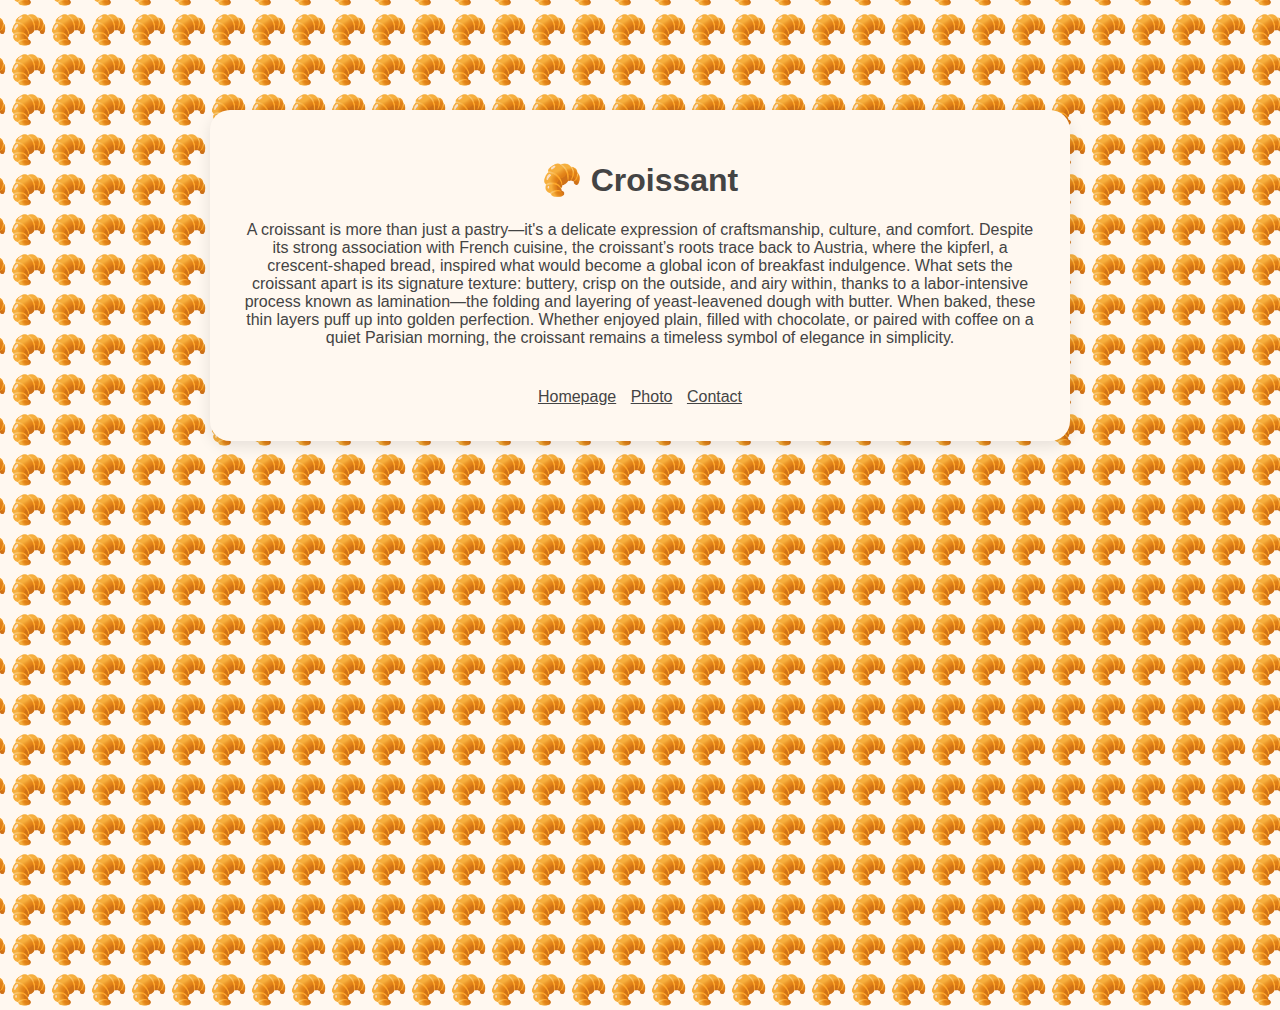
<file: index.html>
<!DOCTYPE html>
<html lang="en">

<head>
  <meta charset="UTF-8" />
  <meta http-equiv="X-UA-Compatible" content="IE=edge" />
  <meta name="viewport" content="width=device-width, initial-scale=1.0" />
  <link rel="stylesheet" href="src/style.css" />
  <link rel="icon"
    href="data:image/svg+xml,<svg xmlns=%22http://www.w3.org/2000/svg%22 viewBox=%220 0 16 16%22><text x=%220%22 y=%2214%22 font-size=%2216%22>🥐</text></svg>">
    <title>The best croissant in Paris - Croissant.com</title>
    <meta name="description" content="Taste the best croissant in town" />
</head>

<body>
  <div class="container">
  <h1>🥐 Croissant</h1>
  <p>
A croissant is more than just a pastry—it's a delicate expression of craftsmanship, culture, and comfort. Despite its strong association with French cuisine, the croissant’s roots trace back to Austria, where the kipferl, a crescent-shaped bread, inspired what would become a global icon of breakfast indulgence. What sets the croissant apart is its signature texture: buttery, crisp on the outside, and airy within, thanks to a labor-intensive process known as lamination—the folding and layering of yeast-leavened dough with butter. When baked, these thin layers puff up into golden perfection. Whether enjoyed plain, filled with chocolate, or paired with coffee on a quiet Parisian morning, the croissant remains a timeless symbol of elegance in simplicity.
  </p>
  <div>
  <footer>
    <a href="index.html" title="Home"> Homepage</a>
    <a href="photo.html.html" title='Croissant photo'> Photo</a>
    <a href="contact.html.html" title='Contact Croissant.com'> Contact</a>
    </footer>
  </footer>
</body>

</html>
</file>
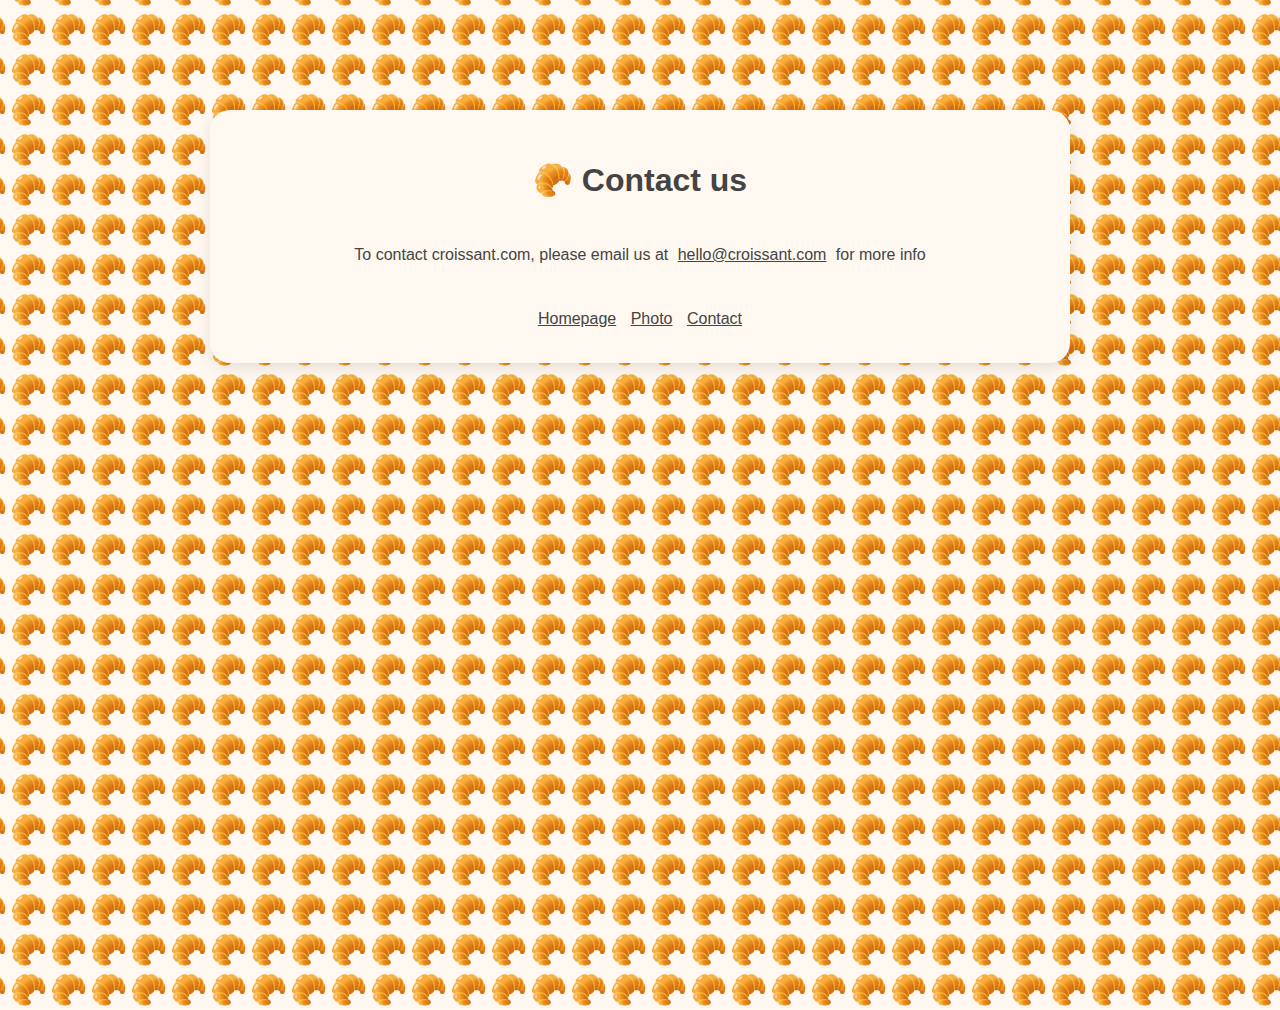
<file: contact.html.html>
<!DOCTYPE html>
<html lang="en">

<head>
  <meta charset="UTF-8" />
  <meta http-equiv="X-UA-Compatible" content="IE=edge" />
  <meta name="viewport" content="width=device-width, initial-scale=1.0" />
  <link rel="stylesheet" href="src/style.css" />
  <link rel="icon"
    href="data:image/svg+xml,<svg xmlns=%22http://www.w3.org/2000/svg%22 viewBox=%220 0 16 16%22><text x=%220%22 y=%2214%22 font-size=%2216%22>🥐</text></svg>">
  <title>Contact us - Croissant.com</title>
  <meta name="description" content="Contact croissant.com to learn more about our homemade croissants" />

<body>
  <div class="container">
    <h1>🥐 Contact us</h1>
    <p>
      To contact croissant.com, please email us at
      <a href="mailto:hello@croissant.com" title="contact us by email">hello@croissant.com</a>
      for more info
    </p>
    <footer>
      <a href="index.html" title="Home"> Homepage</a>
      <a href="photo.html.html" title='Croissant photo'> Photo</a>
      <a href="contact.html.html" title='Contact Croissant.com'> Contact</a>
  </div>
  </footer>
</body>

</html>
</file>
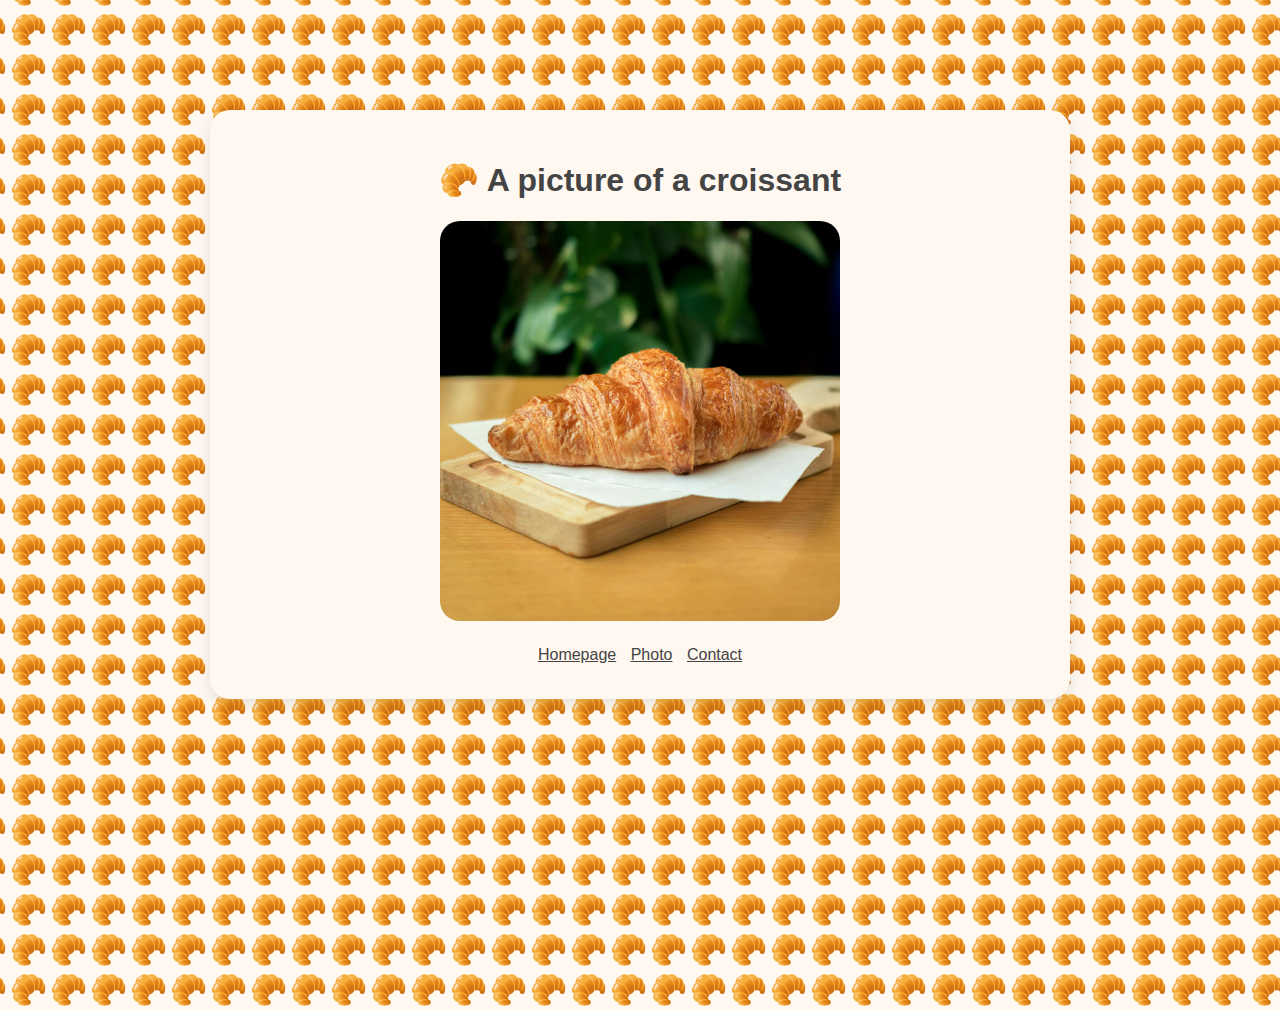
<file: photo.html.html>
<!DOCTYPE html>
<html lang="en">

<head>
  <meta charset="UTF-8" />
  <meta http-equiv="X-UA-Compatible" content="IE=edge" />
  <meta name="viewport" content="width=device-width, initial-scale=1.0" />
  <link rel="stylesheet" href="src/style.css" />
  <link rel="icon"
    href="data:image/svg+xml,<svg xmlns=%22http://www.w3.org/2000/svg%22 viewBox=%220 0 16 16%22><text x=%220%22 y=%2214%22 font-size=%2216%22>🥐</text></svg>">
  <title>An example of the perfect Croissant - Croissant.com</title>
  <meta name="description" content="Enjoy a beautiful picture of a homemade croissant" />
</head>

<body>
  <div class="container">
    <h1>🥐 A picture of a croissant</h1>
    <img src="src/croissant-photo.jpg" alt="Homemade croissant" class="croissant-photo">
    <footer>
      <a href="index.html" title="Home"> Homepage</a>
      <a href="photo.html.html" title='Croissant photo'> Photo</a>
      <a href="contact.html.html" title='Contact Croissant.com'> Contact</a>
  </div>
  </footer>
</body>

</html>
</file>
<file: src/style.css>
html,
body {
  height: 100%;
  margin: 50px;
  font-family: Arial, Helvetica, sans-serif;
}

body {
  background-image: url("data:image/svg+xml,<svg xmlns='http://www.w3.org/2000/svg' width='32' height='32'><text x='0' y='24' font-size='24'>🥐</text></svg>");
  background-repeat: repeat;
  background-size: 40px;
}


body {
  background-color: #fff8f0;
}


.container {
  background-color: #fff8f0;
  border-radius: 20px;
  padding: 30px;
  margin: 60px auto;
  max-width: 800px;
  box-shadow: 0 5px 15px rgba(0, 0, 0, 0.1);
  color: #444;
  text-align: center;
}

.croissant-photo {
  display: block;
  margin: 0 auto;
  max-width: 50%;
}

a {
  color: #444;
  padding: 5px;
  margin-top: 20px;
  text-align: center;
  border-radius: 10px;
  display: inline-block;
}

img {
  border-radius: 20px;
}
</file>
